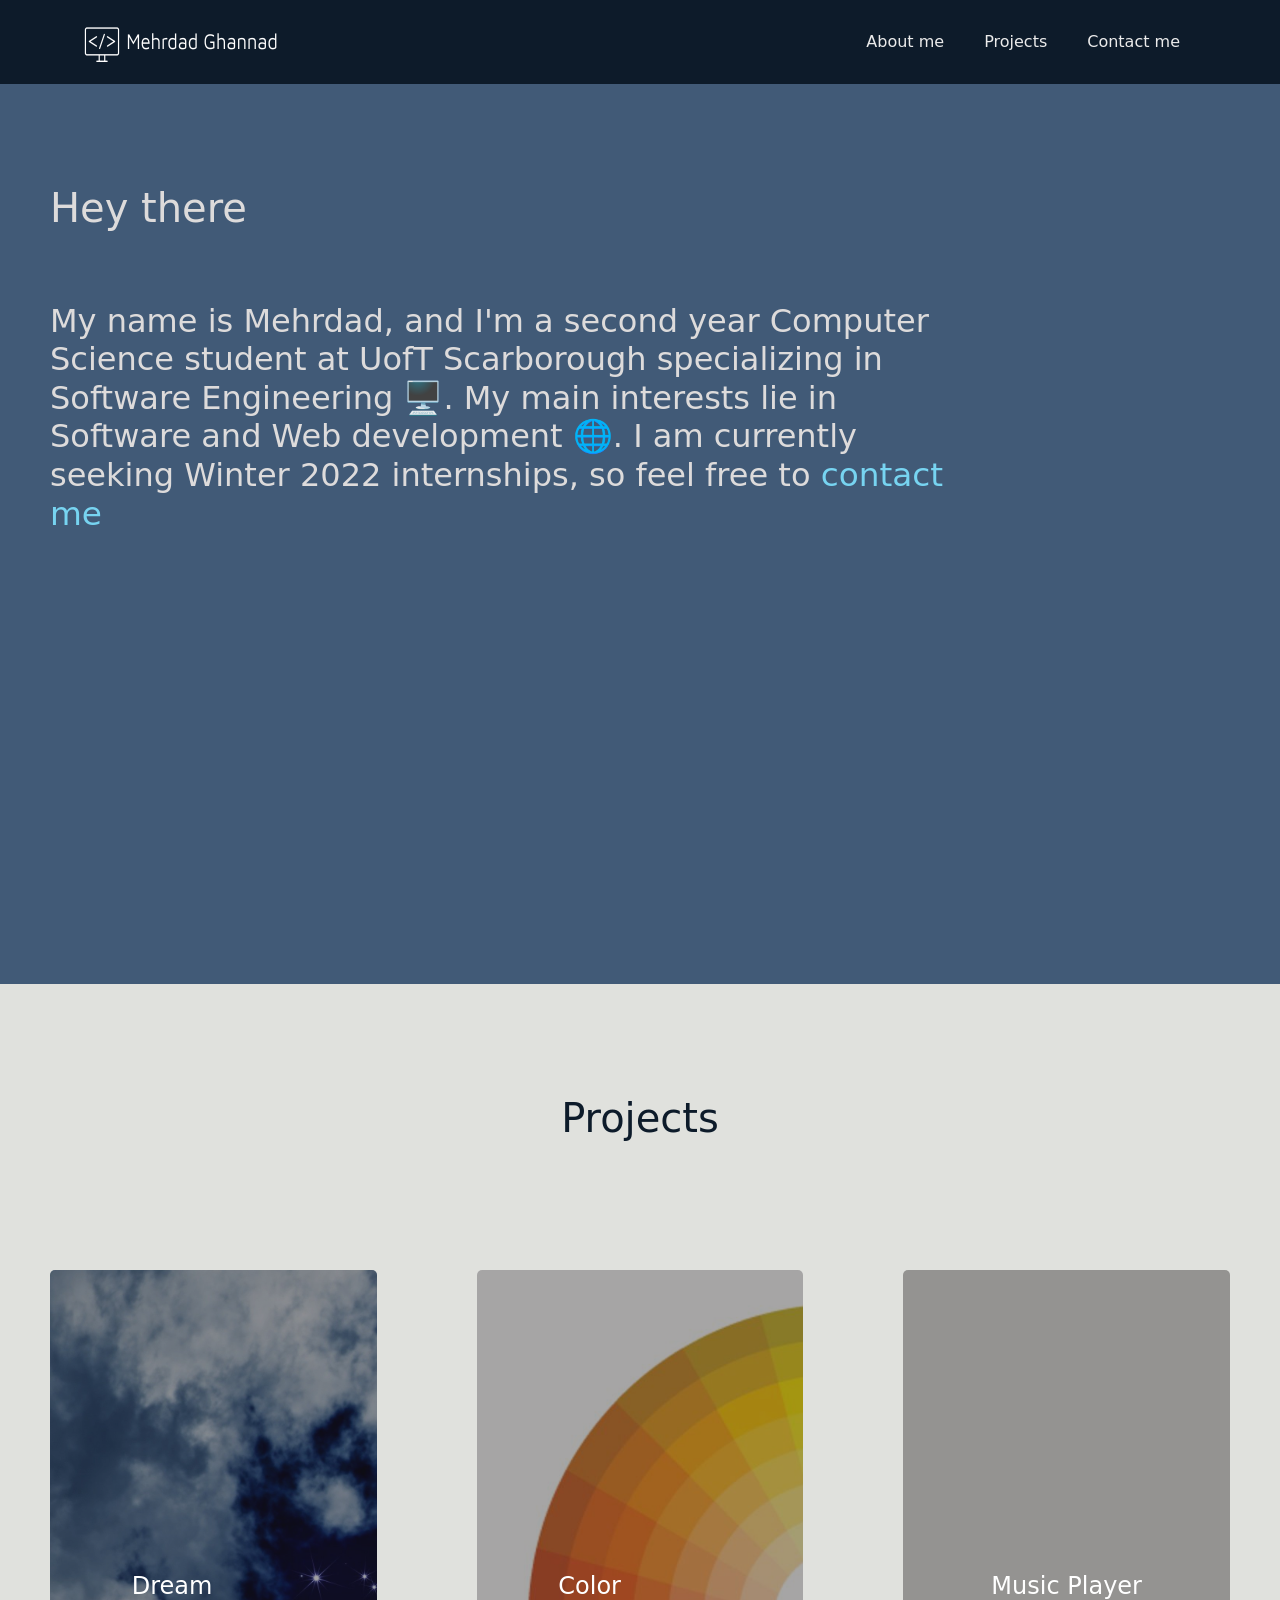
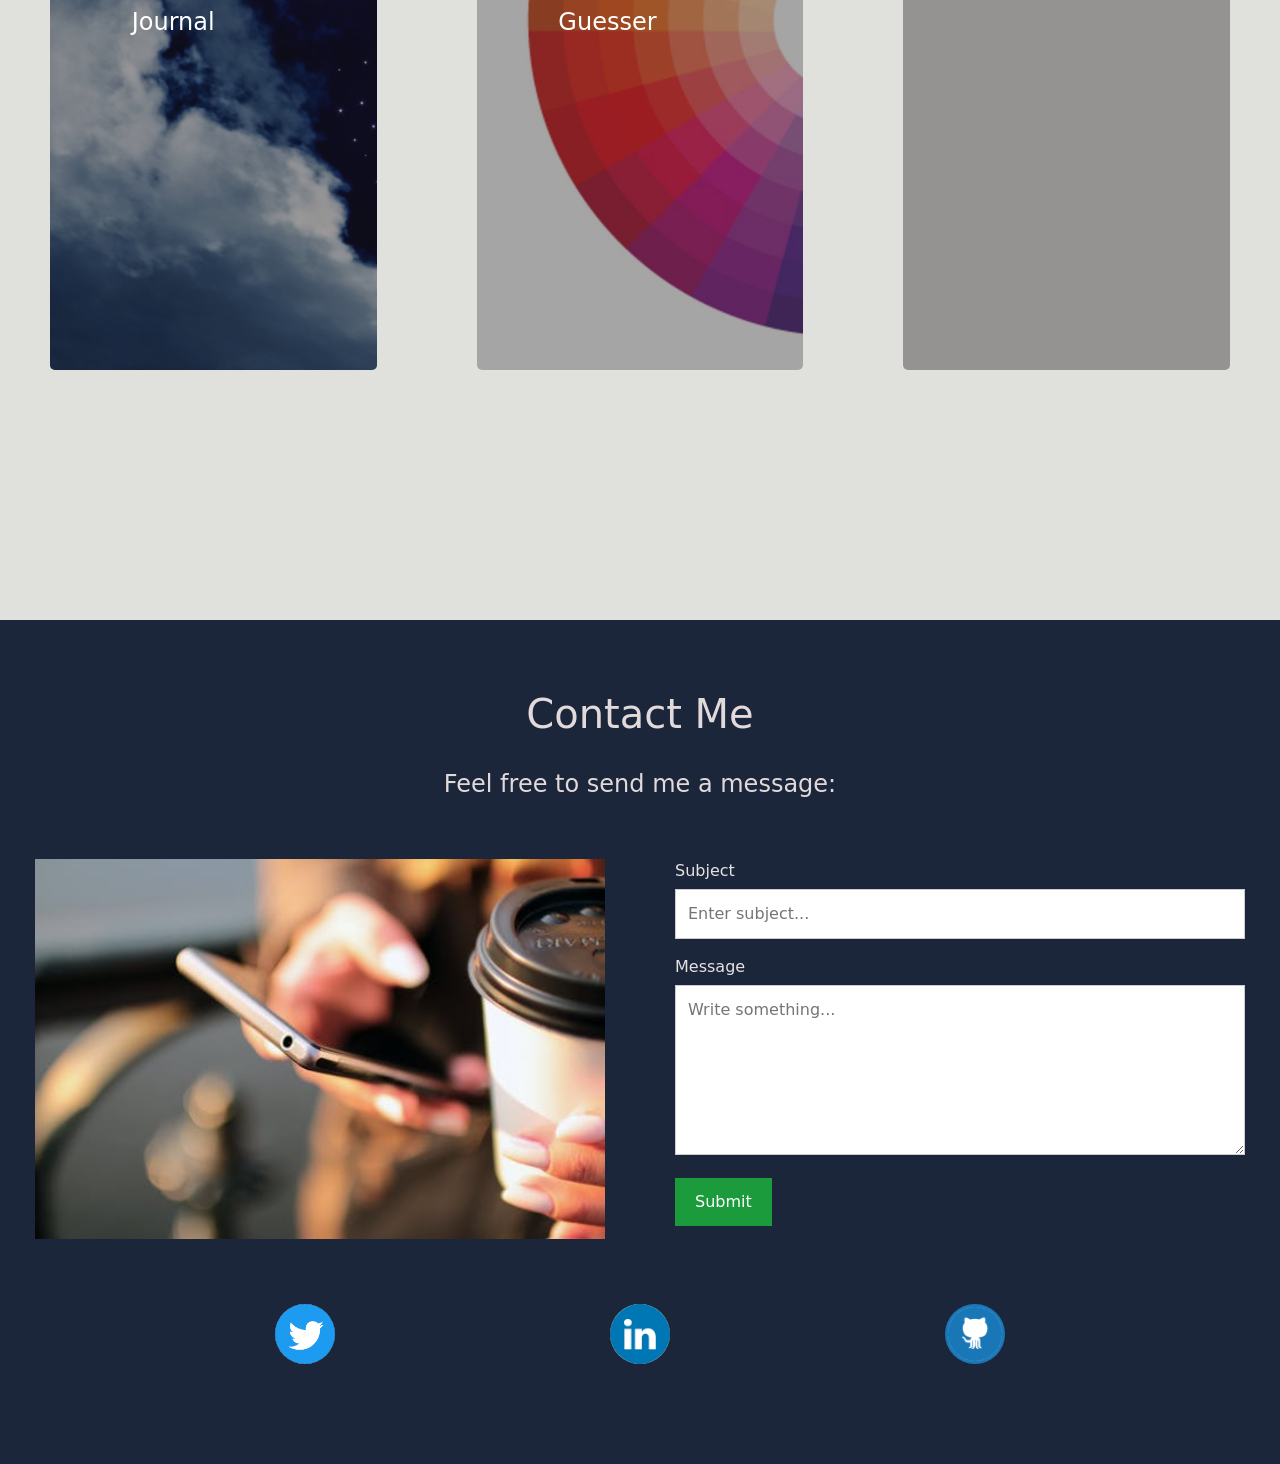
<file: index.html>
<!DOCTYPE html>
<html lang="en">
  <head>
    <meta charset="UTF-8" />
    <meta http-equiv="X-UA-Compatible" content="IE=edge" />
    <meta name="viewport" content="width=device-width, initial-scale=1.0" />
    <link rel="icon" href="images/icon.ico" />
    <title>Mehrdad Ghannad</title>

    <link
      href="https://cdn.jsdelivr.net/npm/bootstrap@5.1.0/dist/css/bootstrap.min.css"
      rel="stylesheet"
      integrity="sha384-KyZXEAg3QhqLMpG8r+8fhAXLRk2vvoC2f3B09zVXn8CA5QIVfZOJ3BCsw2P0p/We"
      crossorigin="anonymous"
    />
    <link rel="stylesheet" href="home.css" />
  </head>
  <body id="override">
    <!-- NAVBAR -->
    <nav class="navbar navbar-expand-lg sticky-top navbar-light bg-light">
      <div class="container">
        <a class="navbar-brand" href="#">
          <img src="images/logo.png" alt="logo" />
        </a>
        <button
          class="navbar-toggler"
          type="button"
          data-bs-toggle="collapse"
          data-bs-target="#navbarSupportedContent"
          aria-controls="navbarSupportedContent"
          aria-expanded="false"
          aria-label="Toggle navigation"
        >
          <div class="hamburger"></div>
          <div class="hamburger"></div>
          <div class="hamburger"></div>
        </button>
        <div class="collapse navbar-collapse" id="navbarSupportedContent">
          <ul class="navbar-nav ms-auto mb-2 mb-lg-0">
            <li class="nav-item">
              <a class="nav-link" class="n-item" href="#">About me</a>
            </li>
            <li class="nav-item">
              <a class="nav-link" class="n-item" href="#projects">Projects</a>
            </li>
            <li class="nav-item">
              <a class="nav-link" class="n-item" href="#contact">Contact me</a>
            </li>
          </ul>
        </div>
      </div>
    </nav>
    <!-- ABOUT SECTION -->
    <div class="container-fluid" id="about-me">
      <div id="layer">
        <h1 class="fade-in">Hey there</h1>
        <h2 class="fade-in" id="lmao">
          My name is Mehrdad, and I'm a second year Computer Science student at
          UofT Scarborough specializing in Software Engineering 🖥. My main
          interests lie in Software and Web development 🌐. I am currently
          seeking Winter 2022 internships, so feel free to
          <a class="h2-clone" href="#contact">contact me</a>
        </h2>
      </div>
    </div>

    <!-- PROJECTS -->
    <div id="projects">
      <h1 class="fade-in">Projects</h1>
      <div class="d-flex justify-content-center flex-grow-1 flex-wrap">
        <div class="project flex-fill fade-in" id="dream-journal">
          <div class="project-name">Dream Journal </div>
          <p class="project-description">
            Research has proven that recording your dreams will improve memory,
            reduce stress, and overall add to your quality of sleep. This Dream
            Journal allows users to record their dreams by saving the entries in
            the user's Local Storage. Users can also assign a date to each dream
            entry.
          </p>
          <p class="technologies">HTML, CSS, Javascript</p>
          <div class="link-container fade-in">
            <a class="project-link" href="https://mehrdadq.github.io/Dream-Journal/" target="_blank"
              >Live Demo</a
            >
            <a
              class="project-link"
              href="https://github.com/MehrdadQ/Dream-Journal"
               target="_blank"
              >Github</a
            >
          </div>
        </div>
        <div class="project flex-fill fade-in" id="color-guesser">
          <div class="project-name">Color Guesser </div>
          <p class="project-description">
            It usually takes some practice for new front-end web developers to
            get themselves comfortable with rgb values. This tool can be used to
            practice dealing with rgb values by guessing the rgb values of the
            background color, and it can also be fun to mess around with.
          </p>
          <p class="technologies">HTML, CSS, Javascript</p>
          <div class="link-container fade-in">
            <a class="project-link" href="https://mehrdadq.github.io/Color-Guesser/" target="_blank"
              >Live Demo</a
            >
            <a
              class="project-link"
              href="https://github.com/MehrdadQ/Color-Guesser" target="_blank"
              >Github</a
            >
          </div>
        </div>
        <div class="project flex-fill fade-in" id="music-player">
          <div class="project-name">Music Player </div>
          <p class="project-description">
            As someone who always has some background music while doing work, I
            made this music player containing my favorite (copyright free) lofi
            songs. As my first proper react.js project, I managed to get
            comfortable with the environment while utilizing react components
            and props.
          </p>
          <p class="technologies">React.js, SCSS</p>
          <div class="link-container fade-in">
            <a class="project-link" href="https://mehrdadq.github.io/Music-Player/" target="_blank">Live Demo</a>
            <a class="project-link" href="https://github.com/MehrdadQ/Music-Player" target="_blank">Github</a>
          </div>
        </div>
      </div>
    </div>

    <!-- CONTACT -->

    <div id="contact">
      <div style="text-align: center">
        <h1 class="fade-in">Contact Me</h1>
        <p class="fade-in">Feel free to send me a message:</p>
      </div>
      <div class="row">
        <div class="column">
          <img
            class="fade-in"
            id="contact-img"
            src="images/contact.jpg"
            style="width: 100%"
          />
        </div>
        <div class="column" id="col2">
          <div>
            <label class="fade-in">Subject</label>
            <input
              class="fade-in"
              type="text"
              id="subject"
              name="name"
              placeholder="Enter subject..."
              required
            />

            <label class="fade-in">Message</label>
            <textarea
              class="fade-in"
              id="msg"
              name="message"
              placeholder="Write something..."
              style="height: 170px"
            ></textarea>

            <input id="msg-submit" class="fade-in" type="submit" />
          </div>
        </div>
      </div>
      <div class="d-flex justify-content-evenly flex-wrap fade-in" id="socials">
        <a
          class="social-link"
          id="twitter"
          href="https://www.twitter.com/"
          title="Twitter"
           target="_blank"
        ></a>
        <a
          class="social-link"
          id="linkedin"
          href="https://www.linkedin.com/in/mehrdadghannad/"
          title="Linkedin"
           target="_blank"
        ></a>
        <a
          class="social-link"
          id="github"
          href="https://www.github.com/MehrdadQ"
          title="Github"
           target="_blank"
        ></a>
        
      </div>
    </div>

    <script
      src="https://cdn.jsdelivr.net/npm/@popperjs/core@2.9.3/dist/umd/popper.min.js"
      integrity="sha384-eMNCOe7tC1doHpGoWe/6oMVemdAVTMs2xqW4mwXrXsW0L84Iytr2wi5v2QjrP/xp"
      crossorigin="anonymous"
    ></script>
    <script
      src="https://cdn.jsdelivr.net/npm/bootstrap@5.1.0/dist/js/bootstrap.min.js"
      integrity="sha384-cn7l7gDp0eyniUwwAZgrzD06kc/tftFf19TOAs2zVinnD/C7E91j9yyk5//jjpt/"
      crossorigin="anonymous"
    ></script>
    <script src="https://ajax.googleapis.com/ajax/libs/jquery/3.5.1/jquery.min.js"></script>
    <script
      language="javascript"
      type="text/javascript"
      src="home.js"
      defer
    ></script>
  </body>
</html>
</file>
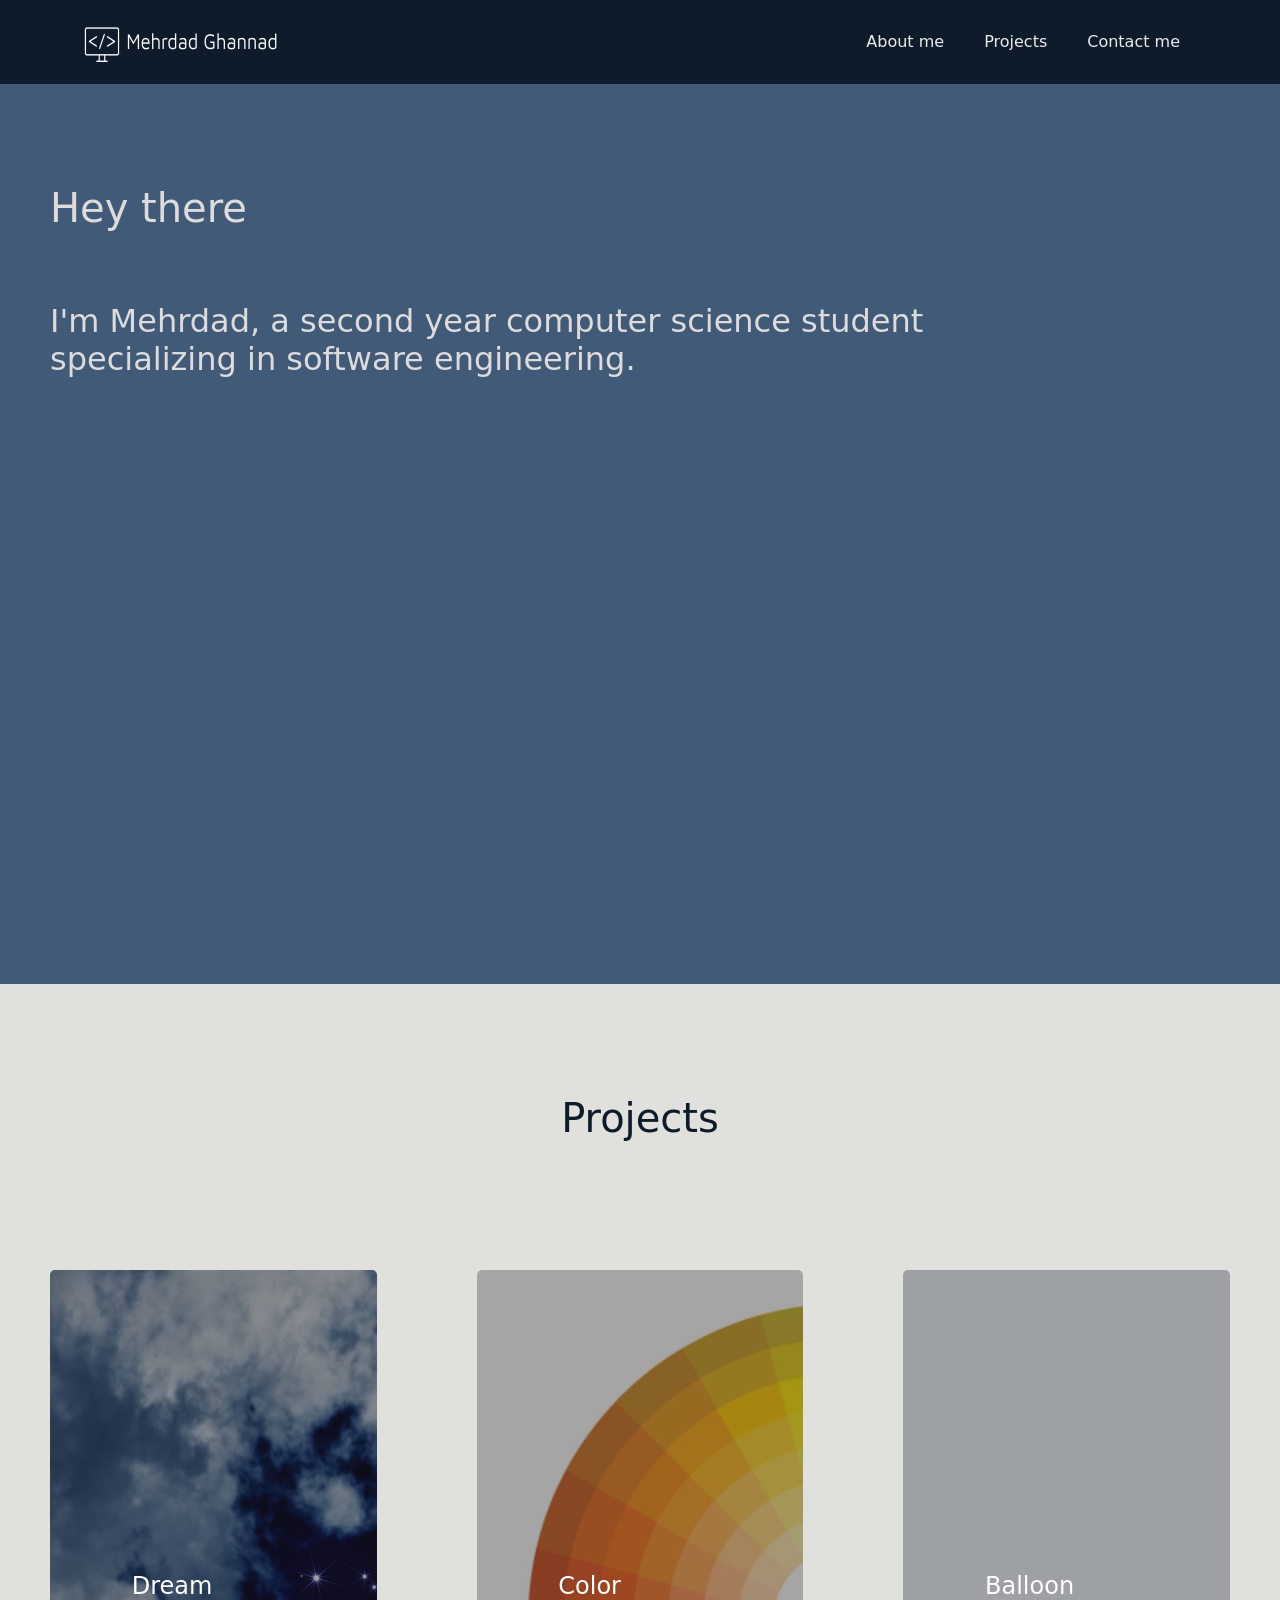
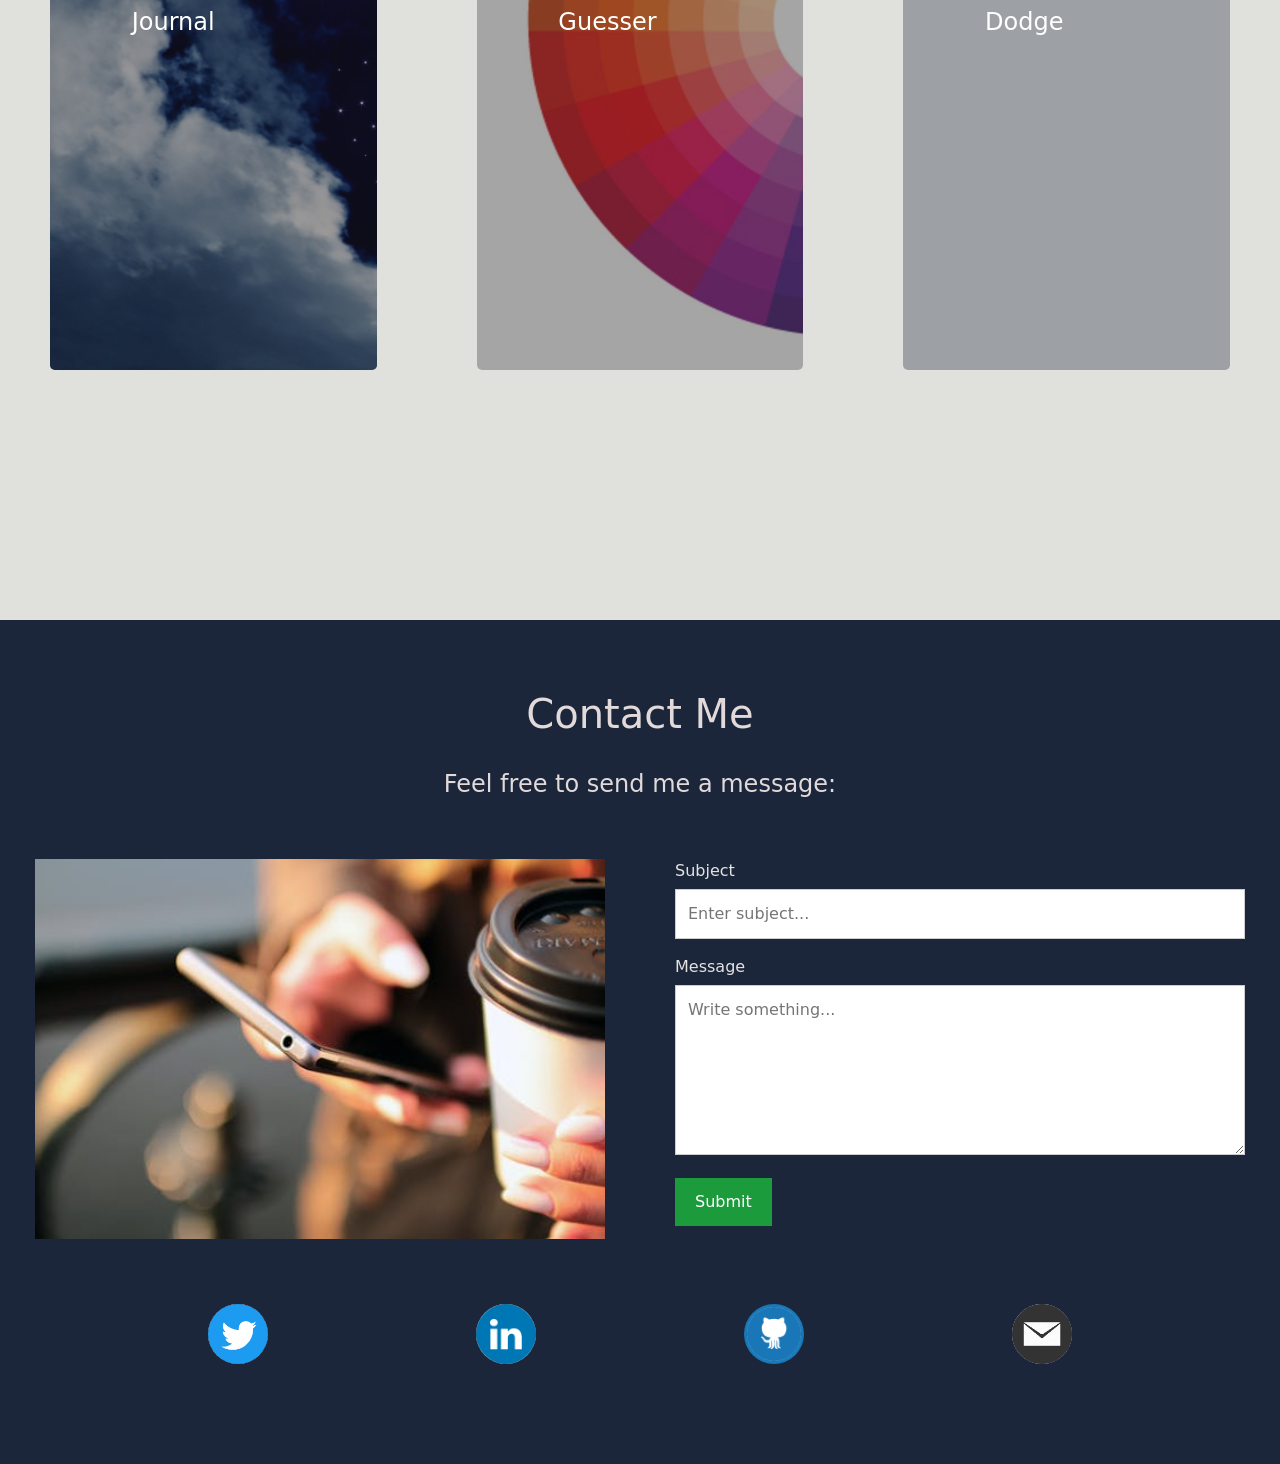
<file: home.html>
<!DOCTYPE html>
<html lang="en">
  <head>
    <meta charset="UTF-8" />
    <meta http-equiv="X-UA-Compatible" content="IE=edge" />
    <meta name="viewport" content="width=device-width, initial-scale=1.0" />
    <link rel="icon" href="../images/icon.ico" />
    <title>Mehrdad Ghannad</title>

    <link
      href="https://cdn.jsdelivr.net/npm/bootstrap@5.1.0/dist/css/bootstrap.min.css"
      rel="stylesheet"
      integrity="sha384-KyZXEAg3QhqLMpG8r+8fhAXLRk2vvoC2f3B09zVXn8CA5QIVfZOJ3BCsw2P0p/We"
      crossorigin="anonymous"
    />
    <link rel="stylesheet" href="home.css" />
  </head>
  <body id="override">
    <!-- NAVBAR -->
    <nav class="navbar navbar-expand-lg sticky-top navbar-light bg-light">
      <div class="container">
        <a class="navbar-brand" href="#">
          <img src="../images/logo.png" alt="logo" />
        </a>
        <button
          class="navbar-toggler"
          type="button"
          data-bs-toggle="collapse"
          data-bs-target="#navbarSupportedContent"
          aria-controls="navbarSupportedContent"
          aria-expanded="false"
          aria-label="Toggle navigation"
        >
          <div class="hamburger"></div>
          <div class="hamburger"></div>
          <div class="hamburger"></div>
        </button>
        <div class="collapse navbar-collapse" id="navbarSupportedContent">
          <ul class="navbar-nav ms-auto mb-2 mb-lg-0">
            <li class="nav-item">
              <a class="nav-link" class="n-item" href="#">About me</a>
            </li>
            <li class="nav-item">
              <a class="nav-link" class="n-item" href="#projects">Projects</a>
            </li>
            <li class="nav-item">
              <a class="nav-link" class="n-item" href="#contact">Contact me</a>
            </li>
          </ul>
        </div>
      </div>
    </nav>
    <!-- ABOUT SECTION -->
    <div class="container-fluid" id="about-me">
      <div id="layer">
        <h1 class="fade-in">Hey there</h1>
        <h2 class="fade-in" id="lmao">
          I'm Mehrdad, a second year computer science student specializing in
          software engineering.
        </h2>
      </div>
    </div>

    <!-- PROJECTS -->
    <div id="projects">
      <h1 class="fade-in">Projects</h1>
      <div class="d-flex justify-content-center flex-grow-1 flex-wrap">
        <div class="project flex-fill fade-in" id="dream-journal">
          <div class="project-name">Dream Journal</div>
          <p class="technologies">Html, CSS, Javascript</p>
          <div class="link-container fade-in">
            <a class="project-link" href="../dream_journal/dream.html"
              >Live Demo</a
            >
            <a
              class="project-link"
              href="https://github.com/MehrdadQ/Dream-Journal"
              >Github</a
            >
          </div>
        </div>
        <div class="project flex-fill fade-in" id="color-guesser">
          <div class="project-name">Color Guesser</div>
          <p class="technologies">HTML, CSS, Javascript</p>
          <div class="link-container fade-in">
            <a class="project-link" href="../color_guesser/guesser.html"
              >Live Demo</a
            >
            <a
              class="project-link"
              href="https://github.com/MehrdadQ/Color-Guesser"
              >Github</a
            >
          </div>
        </div>
        <div class="project flex-fill fade-in" id="balloon-dodge">
          <div class="project-name">Balloon Dodge</div>
          <p class="technologies">Python, Pygame</p>
          <div class="link-container fade-in">
            <a class="project-link" href="">Live Demo</a>
            <a class="project-link" href="">Github</a>
          </div>
        </div>
      </div>
    </div>

    <!-- CONTACT -->

    <div id="contact">
      <div style="text-align: center">
        <h1 class="fade-in">Contact Me</h1>
        <p class="fade-in">Feel free to send me a message:</p>
      </div>
      <div class="row">
        <div class="column">
          <img
            class="fade-in"
            id="contact-img"
            src="../images/contact.jpg"
            style="width: 100%"
          />
        </div>
        <div class="column" id="col2">
          <div>
            <label class="fade-in">Subject</label>
            <input
              class="fade-in"
              type="text"
              id="subject"
              name="name"
              placeholder="Enter subject..."
              required
            />

            <label class="fade-in">Message</label>
            <textarea
              class="fade-in"
              id="msg"
              name="message"
              placeholder="Write something..."
              style="height: 170px"
            ></textarea>

            <input id="msg-submit" class="fade-in" type="submit" />
          </div>
        </div>
      </div>
      <div class="d-flex justify-content-evenly flex-wrap fade-in" id="socials">
        <a
          class="social-link"
          id="twitter"
          href="https://www.twitter.com/"
          title="Twitter"
        ></a>
        <a
          class="social-link"
          id="linkedin"
          href="https://www.linkedin.com/in/mehrdadghannad/"
          title="Linkedin"
        ></a>
        <a
          class="social-link"
          id="github"
          href="https://www.github.com/MehrdadQ"
          title="Github"
        ></a>
        <a class="social-link" id="email" href="#" title="Email"></a>
      </div>
    </div>

    <script
      src="https://cdn.jsdelivr.net/npm/@popperjs/core@2.9.3/dist/umd/popper.min.js"
      integrity="sha384-eMNCOe7tC1doHpGoWe/6oMVemdAVTMs2xqW4mwXrXsW0L84Iytr2wi5v2QjrP/xp"
      crossorigin="anonymous"
    ></script>
    <script
      src="https://cdn.jsdelivr.net/npm/bootstrap@5.1.0/dist/js/bootstrap.min.js"
      integrity="sha384-cn7l7gDp0eyniUwwAZgrzD06kc/tftFf19TOAs2zVinnD/C7E91j9yyk5//jjpt/"
      crossorigin="anonymous"
    ></script>
    <script src="https://ajax.googleapis.com/ajax/libs/jquery/3.5.1/jquery.min.js"></script>
    <script
      language="javascript"
      type="text/javascript"
      src="home.js"
      defer
    ></script>
  </body>
</html>
</file>
<file: home.css>
/* https://coolors.co/0d1b2a-1b263b-415a77-778da9-e0e1dd */

html {
  scroll-behavior: smooth;
  transition: ease-in 0.3s;
}

#override .nav-link {
  color: rgb(235, 235, 235);
  right: 100%;
  padding: 20px;
}

#override .nav-link:hover {
  color: black;
  text-shadow: 0px 0px 1px black;
}

#override .collapse {
  justify-content: end;
}

#override .navbar {
  background: linear-gradient(to bottom, rgb(80, 80, 80), rgb) !important;
  padding-bottom: 0px;
  padding-top: 0px;
  top: 0px;
  transition: top 0.5s ease;
}

#override .navbar-nav {
  align-items: right;
}

#override .bg-light {
  background-color: rgb(13, 27, 42) !important;
}

#override .nav-item {
  transition: ease-out 0.3s;
  box-shadow: inset 0 0 0 #f6f6f8;
}

#override .nav-item:hover {
  transition: ease-out 0.5s;
  box-shadow: inset 200px 0 0 rgb(210, 210, 210);
}

#override .container {
  padding: 10px;
}

#about-me {
  background: rgb(65, 90, 119);
  background-size: cover;
  width: 100%;
  height: 100vh;
  position: relative;
  text-align: left;
  color: rgb(221, 219, 219);
  margin-top: -50px;
  padding: 0px;
}

#about-me h2 {
  position: relative;
  padding-top: 20px;
  width: 70%;
  margin: 50px;
}
#about-me h1 {
  padding-top: 100px;
  position: relative;
  width: 70%;
  margin: 50px;
}

#projects {
  padding-top: 110px;
  scroll-margin-top: 84px;
  background: rgb(224, 225, 221);
  height: auto;
  min-height: 100vh;
  padding-bottom: 200px;
  color: rgb(13, 27, 42);
}

#projects h1 {
  padding-bottom: 70px;
  text-align: center;
}

#projects #container-fluid {
  display: flex;
  flex-direction: row;
}

.project {
  position: relative;
  transition: box-shadow 0.3s;
  border: 4px;
  background-color: aliceblue;
  color: rgb(255, 255, 255);
  box-shadow: inset 0 0 0 1000px rgba(34, 31, 31, 0.4);
  text-decoration: none;
  font-size: x-large;
  padding: 5%;
  margin: 50px;
  width: 300px;
  height: 700px;
  text-align: justify;
  border-radius: 5px;
}

.project:hover {
  color: #f6f6f8;
  transition: box-shadow 0.3s;
  box-shadow: inset 0 0 0 1000px rgba(34, 31, 31, 0.8);
}

#dream-journal {
  background: url(../images/night-sky.jpg);
  background-size: cover;
  background-repeat: no-repeat;
}

#color-guesser {
  background: url(../images/colors.jpg);
  background-size: cover;
  background-repeat: no-repeat;
}

#music-player {
  background: url(https://i2.wp.com/womeninpharmacareers.com/wp-content/uploads/2020/08/career-development-podcasts.jpg?resize=625%2C471&ssl=1);
  background-size: cover;
  background-repeat: no-repeat;
}

#contact {
  color: rgb(226, 218, 218);
  scroll-margin-top: 84px;
  height: auto;
  background: rgb(27, 38, 59);
  padding-bottom: 100px;
}

#contact h1 {
  padding-top: 70px;
  padding-bottom: 70px;
  text-align: center;
}

.fa {
  padding: 20px;
  font-size: 30px;
  width: 50px;
  text-align: center;
  text-decoration: none;
  margin: 5px 2px;
  border-radius: 50px;
}

.fa:hover {
  opacity: 0.7;
}

.social-link {
  padding-top: 40px;
  transition: ease-out 0.3s;
  text-align: center;
  width: 60px;
  height: 60px;
  border-radius: 50px;
  color: rgb(30, 30, 30);
  background-color: white;
}

.social-link:hover {
  transition: ease-out 0.3s;
  box-shadow: inset 0 0 1000px rgba(34, 31, 31, 0.3);
}

#twitter {
  background-image: url(../images/twitter.png);
  background-size: cover;
}

#linkedin {
  background-image: url(../images/linkedin.png);
  background-size: cover;
}

#github {
  background-image: url(../images/github.png);
  background-size: cover;
}

#email {
  background-image: url(../images/email.png);
  background-size: cover;
}

.navbar-toggler {
  height: 50px;
}

.hamburger {
  width: 35px;
  height: 4px;
  background-color: rgb(235, 235, 235);
  margin: 8px;
}

* {
  box-sizing: border-box;
}

input[type="text"],
select,
textarea {
  width: 100%;
  padding: 12px;
  border: 1px solid #ccc;
  margin-top: 6px;
  margin-bottom: 16px;
  resize: vertical;
}

input[type="email"],
select,
textarea {
  width: 100%;
  padding: 12px;
  margin-top: 6px;
  margin-bottom: 16px;
  resize: vertical;
}

input[type="submit"] {
  transition: ease-out 0.3s;
  background-color: #1b9b3b;
  color: white;
  padding: 12px 20px;
  border: none;
  cursor: pointer;
}

input[type="submit"]:hover {
  transition: ease-out 0.3s;
  background-color: #295f2c;
}

#contact p {
  margin-top: -50px;
  font-size: x-large;
}

label {
  color: white;
}

.column {
  width: 50%;
  margin-top: 6px;
  padding: 35px;
}

form {
  width: auto;
}

.row {
  margin: 0 0;
}

.row:after {
  content: "";
  display: table;
  clear: both;
}

@media screen and (max-width: 600px) {
  .column,
  input[type="submit"] {
    width: 100%;
    margin-top: 0;
  }
}

#socials {
  padding-top: 30px;
}

.fade-in {
  opacity: 0;
  transition: opacity 0.3s ease-in;
}

.appear {
  opacity: 1;
}

label {
  color: rgb(229, 226, 226);
}

.link-container {
  position: absolute;
  display: flex;
  top: 70%;
  left: 50%;
  transform: translate(-50%, 0);
  margin: 0 auto;
  width: fit-content;
  transition: all 0.3s;
  opacity: 0;
}

.project-link {
  transition: all 0.3s;
  display: flex;
  flex-direction: row;
  position: relative;
  height: fit-content;
  width: fit-content;
  padding: 15px;
  border: 2px solid white;
  background-color: rgba(0, 0, 0, 0.2);
  margin: 0 20px;
  text-decoration: none;
  color: white;
}

.project-name {
  transition: all 0.3s;
  font-size: x-large;
  position: absolute;
  height: 15%;
  top: 50%;
  left: 50%;
  transform: translate(-50%, -50%);
}

.project:hover .project-name {
  font-size: 2rem;
  transition: all 0.3s;
  position: absolute;
  top: 10%;
  left: 10%;
  transform: translate(0, 0);
}

.project:hover .link-container {
  transition: all 0.3s;
  top: 60%;
  opacity: 1;
}

.project:hover .project-link:hover {
  box-shadow: 0 0.5em 0.5em -0.4em var(--hover);
  transform: translateY(-0.25em);
  border: 2px solid rgb(145, 179, 179);
  color: rgb(163, 204, 204);
  opacity: 1;
}

.technologies {
  opacity: 0;
  position: absolute;
  bottom: 0%;
  transition: all 0.3s;
  display: block;
  padding-top: 150px;
  font-size: large;
}

.project:hover .technologies {
  bottom: 10%;
  opacity: 1;
  transition: all 0.3s;
  display: block;
  padding-top: 150px;
  font-size: large;
}

.project-container {
  display: flex;
  flex-direction: row;
}

.h2-clone {
  font-size: calc(1.325rem + 0.9vw);
  text-decoration: none;
  color: rgb(119, 212, 241);
  transition: all 0.3s;
}

.h2-clone:hover {
  transition: all 0.3s;
  color: rgb(40, 180, 200);
}

.project-description {
  transition: all 0.3s;
  font-size: medium;
  position: absolute;
  width: 75%;
  height: 30%;
  bottom: 10%;
  left: 50%;
  opacity: 0;
  transform: translateX(-50%);
}

.project:hover .project-description {
  transition: all 0.3s;
  position: absolute;
  bottom: 40%;
  opacity: 1;
}
</file>
